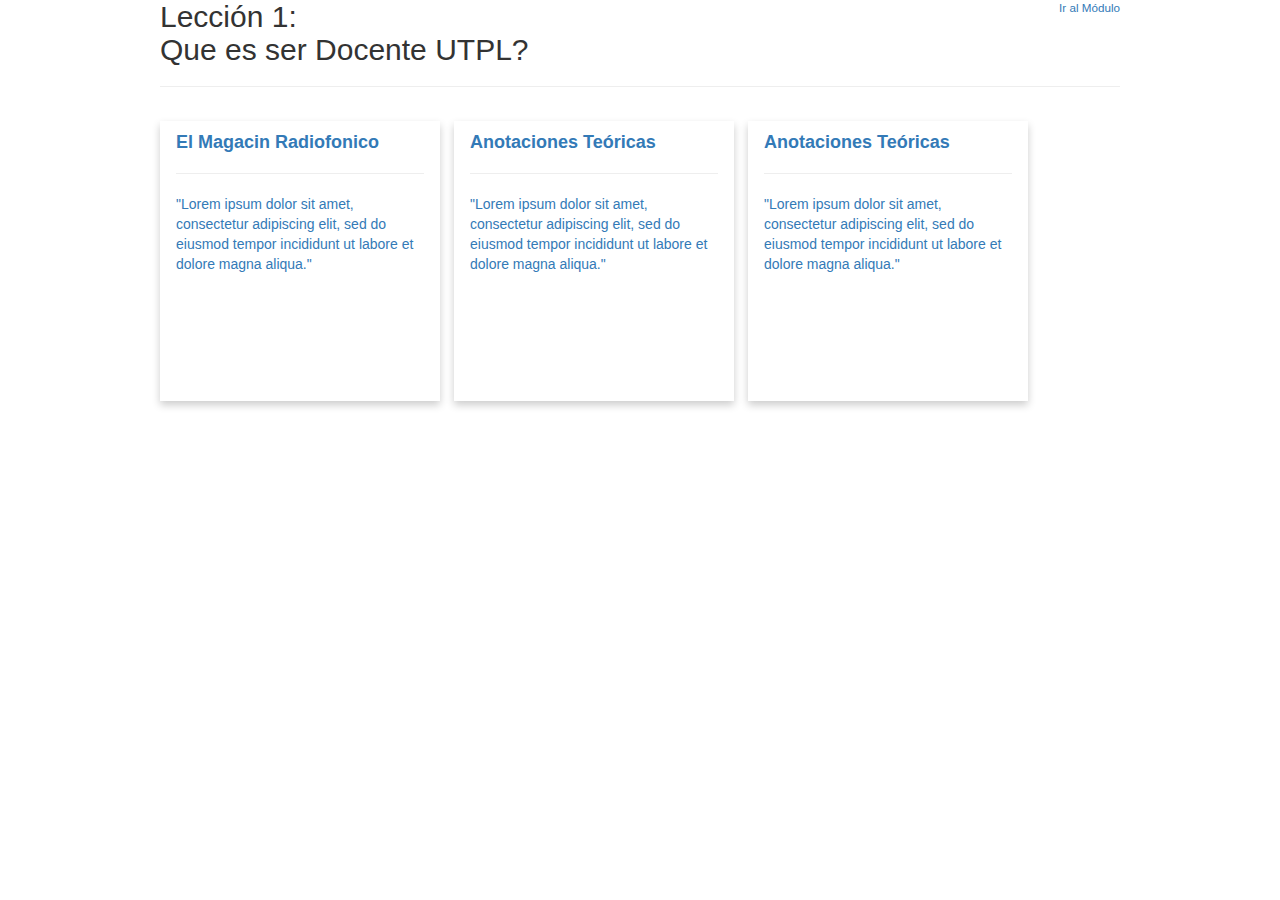
<file: leccion1m1.html>
<!DOCTYPE html>
<html>
  <head>
    <meta charset="utf-8" />
    <meta name="viewport" content="width=device-width, initial-scale=1" />
    <link
      rel="stylesheet"
      href="https://maxcdn.bootstrapcdn.com/bootstrap/3.4.1/css/bootstrap.min.css"
    />
    <link rel="stylesheet" href="./assets/css/stylesheet.css" />
    <script src="https://ajax.googleapis.com/ajax/libs/jquery/3.5.1/jquery.min.js"></script>
    <script src="https://maxcdn.bootstrapcdn.com/bootstrap/3.4.1/js/bootstrap.min.js"></script>
  </head>
  <body>
    <div id="container">
      <a href="modulo1.html">
        <span class="irAlModulo">Ir al Módulo</span>
      </a>
      <h2>Lección 1:</h2>
      <h2>Que es ser Docente UTPL?</h2>
      <hr />
      <!-- <div class="left-wrap">
        <a class="button3" href="modulo1.html">Pagina Modulo</a>
      </div> -->
      <div>
        <div class="card-book">
          <a
            onclick="javascript:llamaLibro('https://cdn.flipsnack.com/widget/v2/widget.html?hash=du5w53jd1j')"
          >
            <div class="container-card-book">
              <h4><b>El Magacin Radiofonico</b></h4>
              <hr />
              <p>
                "Lorem ipsum dolor sit amet, consectetur adipiscing elit, sed do
                eiusmod tempor incididunt ut labore et dolore magna aliqua."
              </p>
            </div>
          </a>
        </div>
        <div class="card-book">
          <a
            onclick="javascript:llamaLibro('https://cdn.flipsnack.com/widget/v2/widget.html?hash=xcjs1xdqwd')"
          >
            <div class="container-card-book">
              <h4><b>Anotaciones Teóricas</b></h4>
              <hr />
              <p>
                "Lorem ipsum dolor sit amet, consectetur adipiscing elit, sed do
                eiusmod tempor incididunt ut labore et dolore magna aliqua."
              </p>
            </div>
          </a>
        </div>
        <div class="card-book">
          <a
            onclick="javascript:llamaLibro('https://cdn.flipsnack.com/widget/v2/widget.html?hash=xcjs1xdqwd')"
          >
            <div class="container-card-book">
              <h4><b>Anotaciones Teóricas</b></h4>
              <hr />
              <p>
                "Lorem ipsum dolor sit amet, consectetur adipiscing elit, sed do
                eiusmod tempor incididunt ut labore et dolore magna aliqua."
              </p>
            </div>
          </a>
        </div>
      </div>
      <!-- <a
        class="btn-large btn-info btn"
        style="margin-left: 1em"
        onclick="javascript:llamaLibro('https://cdn.flipsnack.com/widget/v2/widget.html?hash=du5w53jd1j')"
        >Ir a El Magacin Radiofonico</a
      >
      <a
        class="btn-large btn-info btn"
        onclick="javascript:llamaLibro('https://cdn.flipsnack.com/widget/v2/widget.html?hash=xcjs1xdqwd')"
        >Ir a Anotaciones Teóricas</a
      > -->
      <div id="e-book" style="margin-top: 2em"></div>
      <script type="text/javascript" src="src/showEbook.js"></script>
    </div>
  </body>
</html>
</file>
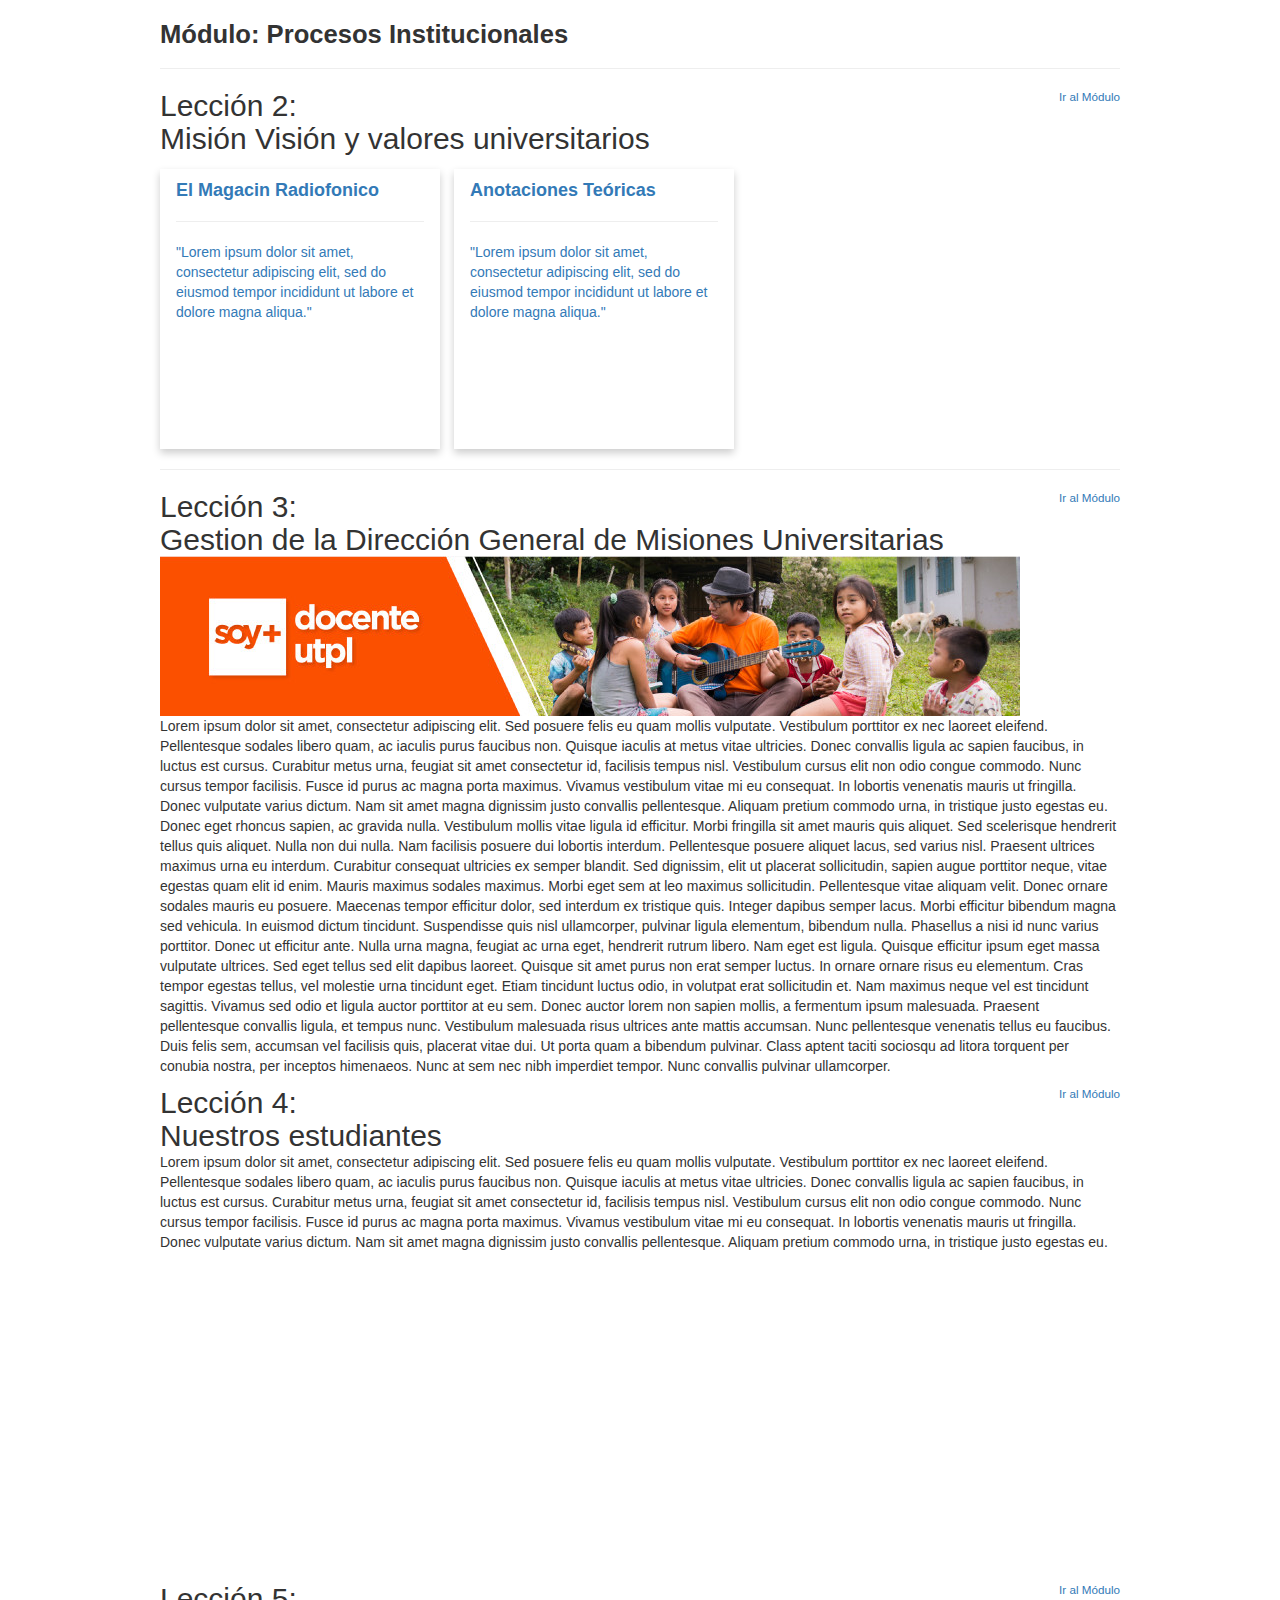
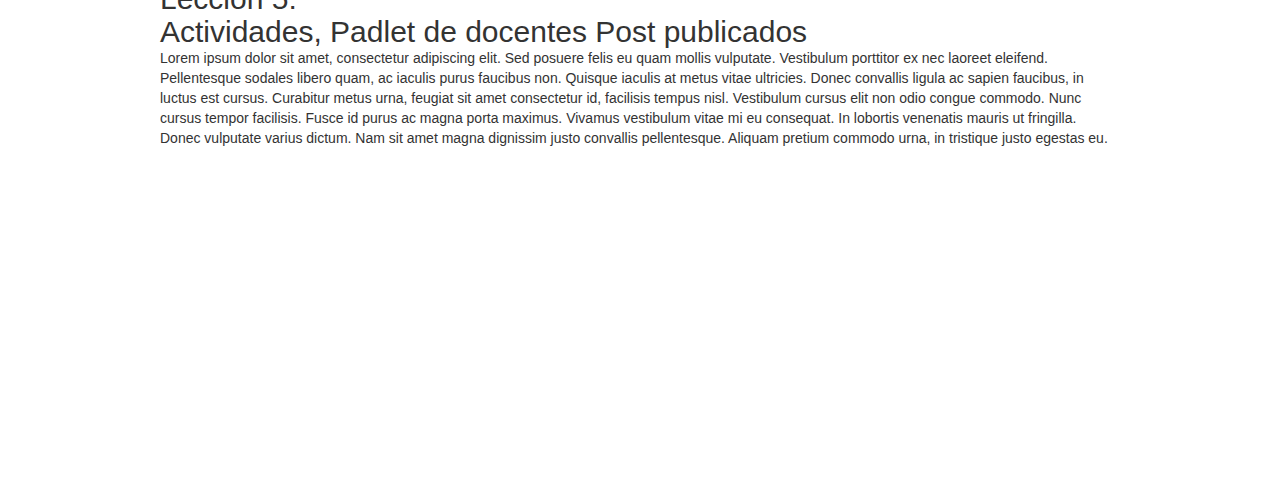
<file: leccionGenerica.html>
<!DOCTYPE html>
<html>
  <head>
    <meta charset="utf-8" />
    <meta name="viewport" content="width=device-width, initial-scale=1" />
    <link
      rel="stylesheet"
      href="https://maxcdn.bootstrapcdn.com/bootstrap/3.4.1/css/bootstrap.min.css"
    />
    <link rel="stylesheet" href="./assets/css/stylesheet.css" />
    <script src="https://ajax.googleapis.com/ajax/libs/jquery/3.5.1/jquery.min.js"></script>
    <script src="https://maxcdn.bootstrapcdn.com/bootstrap/3.4.1/js/bootstrap.min.js"></script>
  </head>
  <body>
    <div id="container">
      <div>
        <h1>Módulo: Procesos Institucionales</h1>
        <hr />
      </div>
      <div>
        <div id="leccion2">
          <a href="modulo1.html">
            <span class="irAlModulo">Ir al Módulo</span>
          </a>
          <h2>Lección 2:</h2>
          <h2>Misión Visión y valores universitarios</h2>
          <div style="display: flex">
            <div class="card-book">
              <a
                onclick="javascript:llamaLibro('https://cdn.flipsnack.com/widget/v2/widget.html?hash=du5w53jd1j')"
              >
                <div class="container-card-book">
                  <h4><b>El Magacin Radiofonico</b></h4>
                  <hr />
                  <p>
                    "Lorem ipsum dolor sit amet, consectetur adipiscing elit,
                    sed do eiusmod tempor incididunt ut labore et dolore magna
                    aliqua."
                  </p>
                </div>
              </a>
            </div>
            <div class="card-book">
              <a
                onclick="javascript:llamaLibro('https://cdn.flipsnack.com/widget/v2/widget.html?hash=xcjs1xdqwd')"
              >
                <div class="container-card-book">
                  <h4><b>Anotaciones Teóricas</b></h4>
                  <hr />
                  <p>
                    "Lorem ipsum dolor sit amet, consectetur adipiscing elit,
                    sed do eiusmod tempor incididunt ut labore et dolore magna
                    aliqua."
                  </p>
                </div>
              </a>
            </div>
            <div id="e-book" style="margin-top: 2em"></div>
            <script type="text/javascript" src="src/showEbook.js"></script>
          </div>
          <hr />
        </div>

        <div id="leccion3">
            <a href="modulo1.html">
                <span class="irAlModulo">Ir al Módulo</span>
              </a>
              <h2>Lección 3:</h2>
          <h2>
            Gestion de la Dirección General de Misiones
            Universitarias
          </h2>
          <div id="slider" class="slider">
            <div>
              <img src="./assets/images/slider1Modulo1.jpg" title="Soy+" />
            </div>
          </div>
          <p>
            Lorem ipsum dolor sit amet, consectetur adipiscing elit. Sed posuere
            felis eu quam mollis vulputate. Vestibulum porttitor ex nec laoreet
            eleifend. Pellentesque sodales libero quam, ac iaculis purus
            faucibus non. Quisque iaculis at metus vitae ultricies. Donec
            convallis ligula ac sapien faucibus, in luctus est cursus. Curabitur
            metus urna, feugiat sit amet consectetur id, facilisis tempus nisl.
            Vestibulum cursus elit non odio congue commodo. Nunc cursus tempor
            facilisis. Fusce id purus ac magna porta maximus. Vivamus vestibulum
            vitae mi eu consequat. In lobortis venenatis mauris ut fringilla.
            Donec vulputate varius dictum. Nam sit amet magna dignissim justo
            convallis pellentesque. Aliquam pretium commodo urna, in tristique
            justo egestas eu. Donec eget rhoncus sapien, ac gravida nulla.
            Vestibulum mollis vitae ligula id efficitur. Morbi fringilla sit
            amet mauris quis aliquet. Sed scelerisque hendrerit tellus quis
            aliquet. Nulla non dui nulla. Nam facilisis posuere dui lobortis
            interdum. Pellentesque posuere aliquet lacus, sed varius nisl.
            Praesent ultrices maximus urna eu interdum. Curabitur consequat
            ultricies ex semper blandit. Sed dignissim, elit ut placerat
            sollicitudin, sapien augue porttitor neque, vitae egestas quam elit
            id enim. Mauris maximus sodales maximus. Morbi eget sem at leo
            maximus sollicitudin. Pellentesque vitae aliquam velit. Donec ornare
            sodales mauris eu posuere. Maecenas tempor efficitur dolor, sed
            interdum ex tristique quis. Integer dapibus semper lacus. Morbi
            efficitur bibendum magna sed vehicula. In euismod dictum tincidunt.
            Suspendisse quis nisl ullamcorper, pulvinar ligula elementum,
            bibendum nulla. Phasellus a nisi id nunc varius porttitor. Donec ut
            efficitur ante. Nulla urna magna, feugiat ac urna eget, hendrerit
            rutrum libero. Nam eget est ligula. Quisque efficitur ipsum eget
            massa vulputate ultrices. Sed eget tellus sed elit dapibus laoreet.
            Quisque sit amet purus non erat semper luctus. In ornare ornare
            risus eu elementum. Cras tempor egestas tellus, vel molestie urna
            tincidunt eget. Etiam tincidunt luctus odio, in volutpat erat
            sollicitudin et. Nam maximus neque vel est tincidunt sagittis.
            Vivamus sed odio et ligula auctor porttitor at eu sem. Donec auctor
            lorem non sapien mollis, a fermentum ipsum malesuada. Praesent
            pellentesque convallis ligula, et tempus nunc. Vestibulum malesuada
            risus ultrices ante mattis accumsan. Nunc pellentesque venenatis
            tellus eu faucibus. Duis felis sem, accumsan vel facilisis quis,
            placerat vitae dui. Ut porta quam a bibendum pulvinar. Class aptent
            taciti sociosqu ad litora torquent per conubia nostra, per inceptos
            himenaeos. Nunc at sem nec nibh imperdiet tempor. Nunc convallis
            pulvinar ullamcorper.
          </p>
        </div>
        <div id="leccion4">
            <a href="modulo1.html">
                <span class="irAlModulo">Ir al Módulo</span>
              </a>
              <h2>Lección 4:</h2>
          <h2>Nuestros estudiantes</h2>
          <p>
            Lorem ipsum dolor sit amet, consectetur adipiscing elit. Sed posuere
            felis eu quam mollis vulputate. Vestibulum porttitor ex nec laoreet
            eleifend. Pellentesque sodales libero quam, ac iaculis purus
            faucibus non. Quisque iaculis at metus vitae ultricies. Donec
            convallis ligula ac sapien faucibus, in luctus est cursus. Curabitur
            metus urna, feugiat sit amet consectetur id, facilisis tempus nisl.
            Vestibulum cursus elit non odio congue commodo. Nunc cursus tempor
            facilisis. Fusce id purus ac magna porta maximus. Vivamus vestibulum
            vitae mi eu consequat. In lobortis venenatis mauris ut fringilla.
            Donec vulputate varius dictum. Nam sit amet magna dignissim justo
            convallis pellentesque. Aliquam pretium commodo urna, in tristique
            justo egestas eu.
          </p>
          <iframe
            src="https://www.youtube.com/embed/TeMbloToXQo"
            width="420"
            height="315"
            frameborder="0"
            allowfullscreen
          >
          </iframe>
        </div>
        <div id="leccion5">
            <a href="modulo1.html">
                <span class="irAlModulo">Ir al Módulo</span>
              </a>
              <h2>Lección 5:</h2>
          <h2>Actividades, Padlet de docentes Post publicados</h2>
          <p>
            Lorem ipsum dolor sit amet, consectetur adipiscing elit. Sed posuere
            felis eu quam mollis vulputate. Vestibulum porttitor ex nec laoreet
            eleifend. Pellentesque sodales libero quam, ac iaculis purus
            faucibus non. Quisque iaculis at metus vitae ultricies. Donec
            convallis ligula ac sapien faucibus, in luctus est cursus. Curabitur
            metus urna, feugiat sit amet consectetur id, facilisis tempus nisl.
            Vestibulum cursus elit non odio congue commodo. Nunc cursus tempor
            facilisis. Fusce id purus ac magna porta maximus. Vivamus vestibulum
            vitae mi eu consequat. In lobortis venenatis mauris ut fringilla.
            Donec vulputate varius dictum. Nam sit amet magna dignissim justo
            convallis pellentesque. Aliquam pretium commodo urna, in tristique
            justo egestas eu.
          </p>
          <iframe
            src="https://www.youtube.com/embed/TeMbloToXQo"
            width="420"
            height="315"
            frameborder="0"
            allowfullscreen
          >
          </iframe>
        </div>
      </div>
    </div>
  </body>
</html>
</file>
<file: assets/css/stylesheet.css>
#container {
  width: 960px;
  margin: 0px auto;
}

h1 {
  font-size: 2vw;
  font-weight: bold;
}
h2 {
  margin: 0px;
}
p {
  font-size: 14px;
}

.irAlModulo {
  float: right;
  font-size: smaller;
}

.margenSuperior {
  margin-top: 2em;
}

.botonOpcGenerica {
  background-color: #fcbf01 !important;
  color: black !important;
  width: 15em !important;
  height: 3em !important;
  margin-top: 1em !important;
  font-weight: bold;
  align-items: center;
  justify-content: center;
}

.botonOpcModulo {
  margin-left: 1em;
  background-color: #004370 !important;
  color: #ffffff !important;
  width: 15em !important;
  height: 3em !important;
  margin-top: 1em !important;
  align-items: center;
  justify-content: center;
}

.botonBread {
  background-color: #004370 !important;
  color: white !important;
  width: 10em !important;
  height: 2em !important;
  text-align: center;
  font-weight: bold;
  align-items: center;
  justify-content: center;
}

.titulo {
  text-align: center;
  margin-top: 2em;
  font-size: x-large;
  font-weight: bold;
}

.card {
  margin-top: 2em;
  margin-right: 2em;
  width: 20em;
  height: 5em;
  display: flex;
  float: left;
  align-items: center;
  justify-content: center;
  background-color: #d6d8da;
  /* Add shadows to create the "card" effect */
  box-shadow: 0 4px 8px 0 rgba(0, 0, 0, 0.2);
  transition: 0.3s;
}

/* On mouse-over, add a deeper shadow */
.card:hover {
  box-shadow: 0 8px 16px 0 rgba(0, 0, 0, 0.2);
}

/* Add some padding inside the card container */
.cardContainer {
  text-align: center;
  transition: 0.3s;
  border-radius: 5px; /* 5px rounded corners */
}

/* estilos de las tarjetas de los ebook  */
.card-book {
  box-shadow: 0 4px 8px 0 rgba(0, 0, 0, 0.2);
  transition: 0.3s;
  margin-top: 1em;
  margin-right: 1em;
  width: 20em;
  height: 20em;
  float: left;
}

.card-book:hover {
  box-shadow: 0 8px 16px 0 rgba(0, 0, 0, 0.2);
}

.container-card-book {
  padding: 2px 16px;
}

.centered-wrap {
  display: flex;
  justify-content: center;
  align-items: center;
  margin-top: 2em;
}

.justify-wrap {
  display: inline-block;
  justify-content: center;
  align-items: center;
  margin-top: 2em;
}

.left-wrap {
  display: inline-block;
  justify-content: center;
  align-items: center;
}

/* estilos de la la leccion generica */
#header {
  position: fixed;
  top: 0px;
  height: 100px;
  background-color: white;
}
#bodyContainer {
  margin-top: 110px;
  height: 3000px;
  overflow: auto;
 
}

/* boton 1 */

a.button1 {
  display: inline-flex;
  border: 0.15em solid #cccccc;
  box-sizing: border-box;
  text-decoration: none;
  font-size: 14px;
  font-weight: 500;
  color: white;
  background-color: #febf01;
  border-radius: 0.2em;
  width: 15em;
  height: 3em;
  text-align: center;
  align-items: center;
  justify-content: center;
  margin-right: 1em;
}
a.button1:hover {
  border-color: #7a7a7a;
}
a.button1:active {
  background-color: #999999;
}

/* boton 2 */

a.button2 {
  display: inline-flex;
  border: 0.15em solid #cccccc;
  box-sizing: border-box;
  text-decoration: none;
  font-size: 14px;
  font-weight: 500;
  background-color: #004370;
  color: white;
  border-radius: 0.2em;
  width: 15em;
  height: 3.1em;
  text-align: center;
  align-items: center;
  justify-content: center;
  margin-right: 1em;
  margin-bottom: 1em;
}
a.button2:hover {
  border-color: #7a7a7a;
}
a.button2:active {
  background-color: #999999;
}
/* boton 3 */

a.button3 {
  display: inline-flex;
  border: 0.15em solid #cccccc;
  box-sizing: border-box;
  text-decoration: none;
  font-size: 14px;
  font-weight: 500;
  background-color: #d6d8da;
  color: black;
  border-radius: 0.2em;
  width: 10em;
  height: 2em;
  text-align: center;
  align-items: center;
  justify-content: center;
  margin-right: 1em;
  margin-bottom: 1em;
}
a.button3:hover {
  border-color: #7a7a7a;
}
a.button3:active {
  background-color: #999999;
}

/* boton 3 */

a.button4 {
  display: inline-flex;
  border: 0.15em solid #cccccc;
  box-sizing: border-box;
  text-decoration: none;
  font-size: 14px;
  font-weight: 500;
  background-color: #004370;
  color: white;
  border-radius: 0.2em;
  width: 20em;
  height: 5em;
  text-align: center;
  justify-content: center;
  margin-right: 1em;
  margin-bottom: 1em;
}
a.button3:hover {
  border-color: #7a7a7a;
}
a.button3:active {
  background-color: #999999;
}

@media all and (max-width: 30em) {
  a.button1 {
    display: block;
    margin: 0.2em auto;
  }
}

@media screen and (max-width: 959px) {
  #container {
    width: 100%;
  }

  #slider {
    width: 100%;
  }

  @media screen and (max-width: 640px) {
    h1 {
      font-size: 3vw;
    }
    p {
      font-size: 10px;
    }
    a.button1 {
      font-size: 12px;
      height: 2em;
    }
    a.button3 {
      font-size: 10px;
      width: 9em;
      height: 2em;
    }
    .justify-wrap {
      display: grid;
    }
    .bx-wrapper {
      margin-bottom: 30px !important;
    }
  }

  @media screen and (max-width: 320px) {
    #container {
      width: 320px;
    }
    h1 {
      font-size: 4vw;
    }
    p {
      font-size: 8px;
    }
  }
}
</file>
